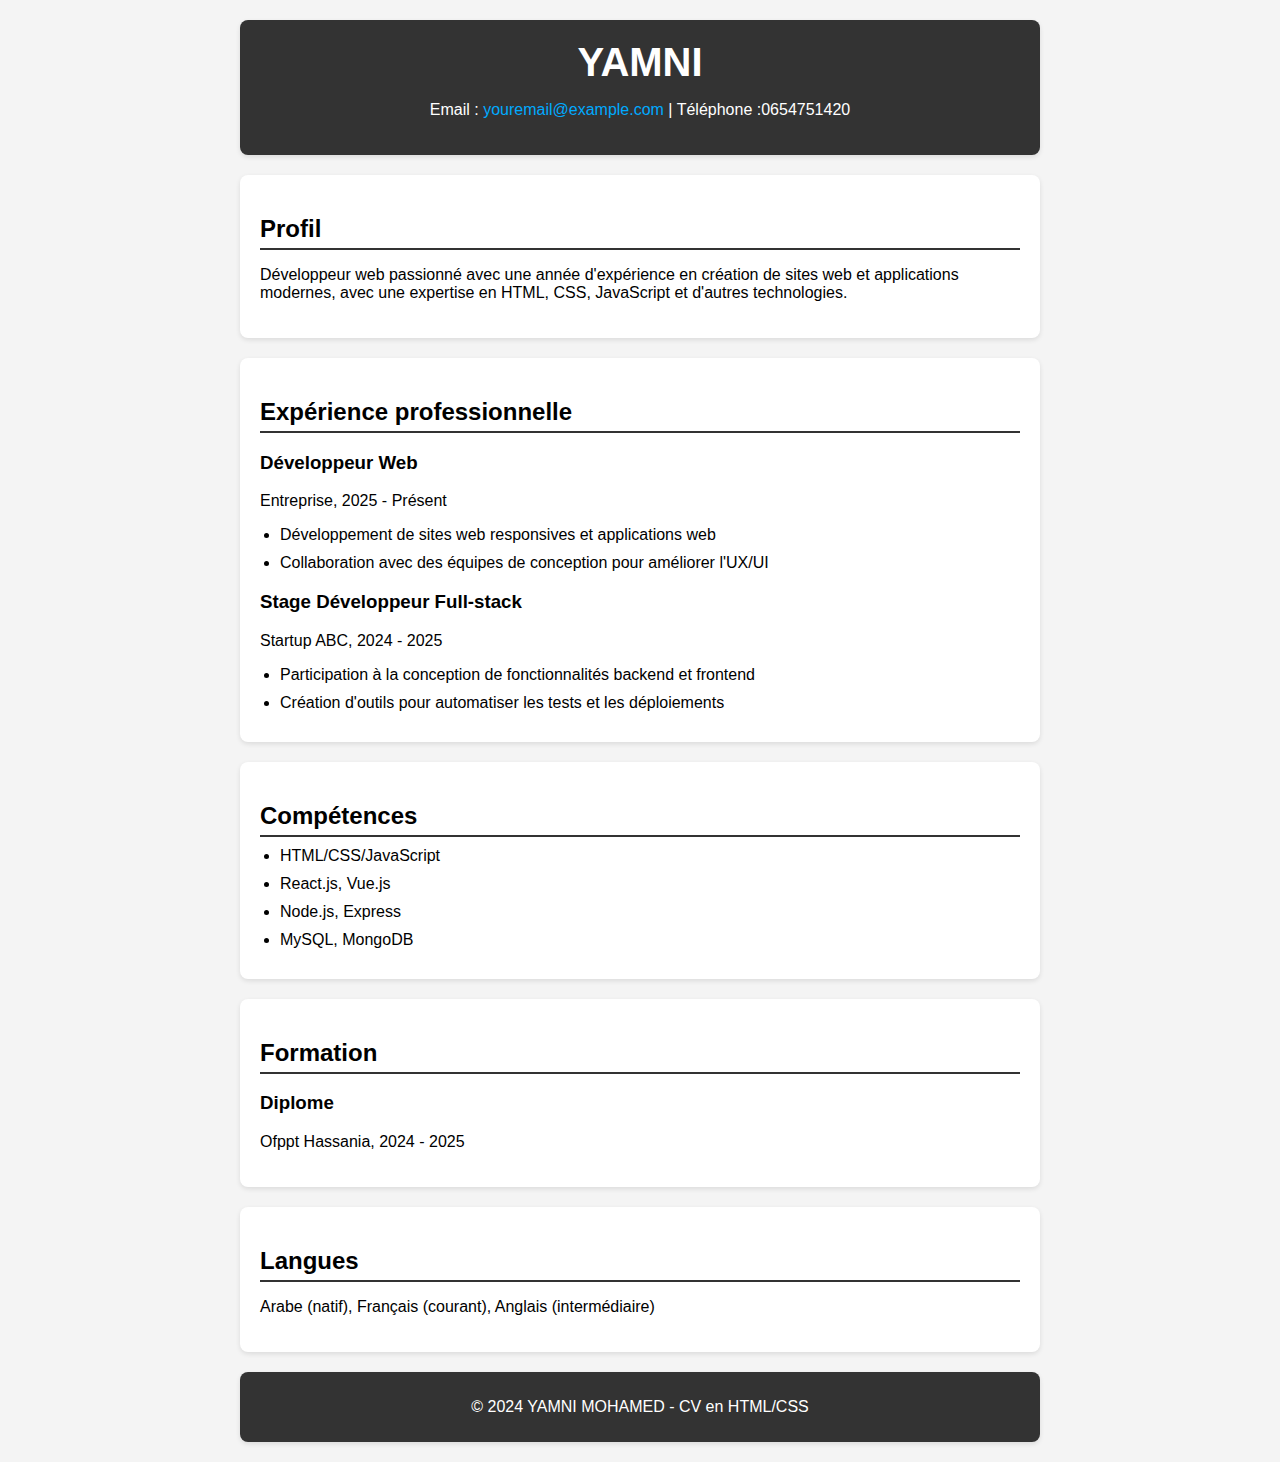
<file: cv1.html>
<!DOCTYPE html>
<html lang="fr">
  <head>
    <meta charset="UTF-8" />
    <meta name="viewport" content="width=device-width, initial-scale=1.0" />
    <title>CV - MOHAMED AMIN YAMNI</title>
  </head>
  <body>
    <style>
      /* Global Styles */
      body {
        font-family: "Arial", sans-serif;
        background-color: #f4f4f4;
        margin: 0;
        padding: 0;
      }

      .container {
        max-width: 800px;
        margin: 0 auto;
        padding: 20px;
      }

      header {
        background-color: #333;
        color: white;
        padding: 20px;
        text-align: center;
        border-radius: 8px;
        box-shadow: 0 2px 5px rgba(0, 0, 0, 0.1);
      }

      h1 {
        margin: 0;
        font-size: 2.5rem;
      }

      section {
        background-color: white;
        margin: 20px 0;
        padding: 20px;
        border-radius: 8px;
        box-shadow: 0 2px 5px rgba(0, 0, 0, 0.1);
      }

      h2 {
        font-size: 1.5rem;
        margin-bottom: 10px;
        border-bottom: 2px solid #333;
        padding-bottom: 5px;
      }

      ul {
        list-style-type: disc;
        margin: 10px 0;
        padding-left: 20px;
      }

      ul li {
        margin-bottom: 10px;
      }

      footer {
        text-align: center;
        padding: 10px;
        margin-top: 20px;
        background-color: #333;
        color: white;
        border-radius: 8px;
        box-shadow: 0 2px 5px rgba(0, 0, 0, 0.1);
      }

      a {
        color: #00aaff;
        text-decoration: none;
      }

      a:hover {
        text-decoration: underline;
      }
    </style>
    <div class="container">
      <header>
        <h1>YAMNI</h1>
        <p>
          Email :
          <a href="mailto:youremail@example.com">youremail@example.com</a> |
          Téléphone :0654751420
        </p>
      </header>

      <section id="profil">
        <h2>Profil</h2>
        <p>
          Développeur web passionné avec une année d'expérience en création de
          sites web et applications modernes, avec une expertise en HTML, CSS,
          JavaScript et d'autres technologies.
        </p>
      </section>

      <section id="experience">
        <h2>Expérience professionnelle</h2>
        <div>
          <h3>Développeur Web</h3>
          <p>Entreprise, 2025 - Présent</p>
          <ul>
            <li>Développement de sites web responsives et applications web</li>
            <li>
              Collaboration avec des équipes de conception pour améliorer
              l'UX/UI
            </li>
          </ul>
        </div>

        <div>
          <h3>Stage Développeur Full-stack</h3>
          <p>Startup ABC, 2024 - 2025</p>
          <ul>
            <li>
              Participation à la conception de fonctionnalités backend et
              frontend
            </li>
            <li>
              Création d'outils pour automatiser les tests et les déploiements
            </li>
          </ul>
        </div>
      </section>

      <section id="competences">
        <h2>Compétences</h2>
        <ul>
          <li>HTML/CSS/JavaScript</li>
          <li>React.js, Vue.js</li>
          <li>Node.js, Express</li>
          <li>MySQL, MongoDB</li>
        </ul>
      </section>

      <section id="formation">
        <h2>Formation</h2>
        <div>
          <h3>Diplome</h3>
          <p>Ofppt Hassania, 2024 - 2025</p>
        </div>
      </section>

      <section id="langues">
        <h2>Langues</h2>
        <p>Arabe (natif), Français (courant), Anglais (intermédiaire)</p>
      </section>

      <footer>
        <p>© 2024 YAMNI MOHAMED - CV en HTML/CSS</p>
      </footer>
    </div>
  </body>
</html>
</file>
